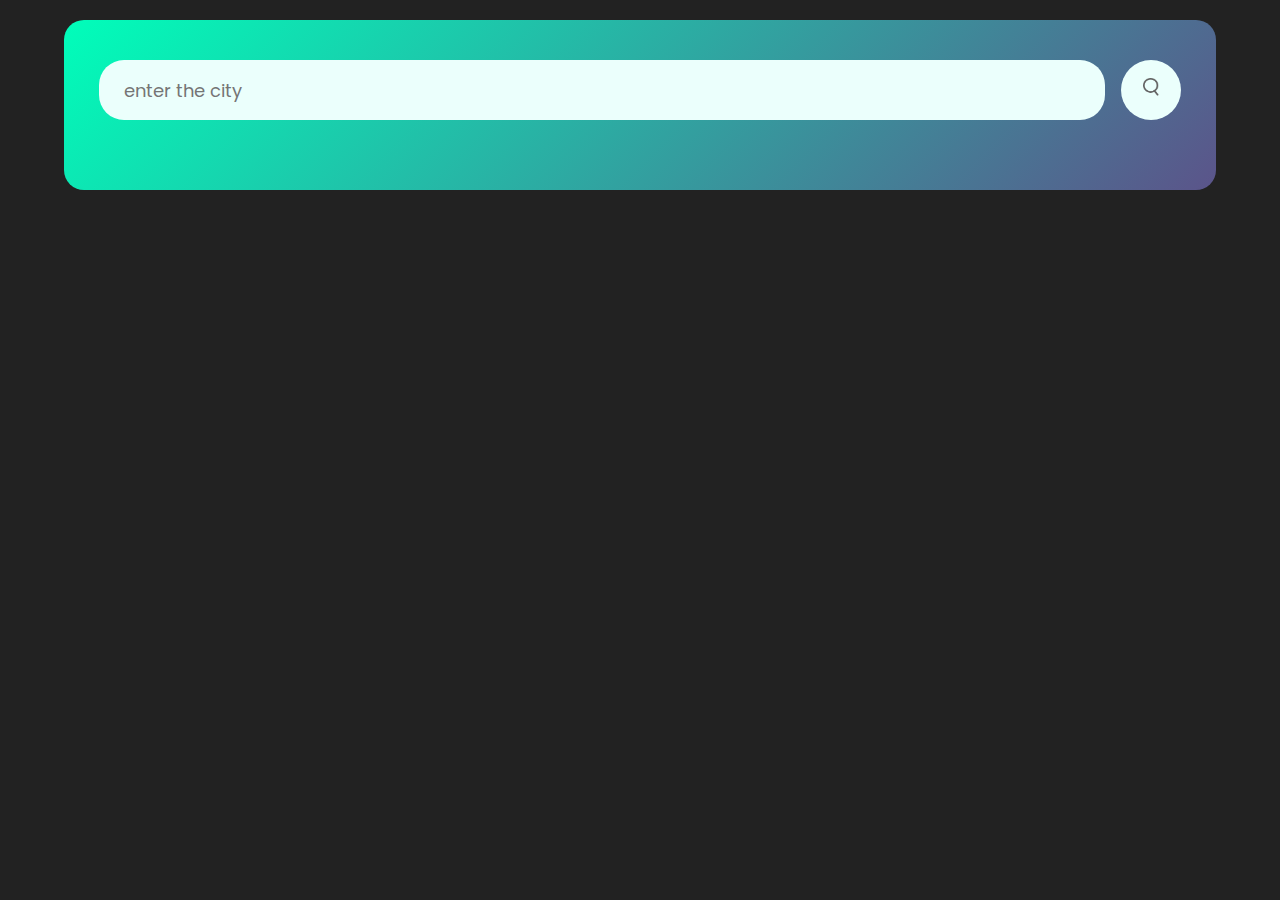
<file: project-01-weather-app-html-css-javascipt/index.html>
<!DOCTYPE html>
<html lang="en">
<head>
    <meta charset="UTF-8">
    <meta name="viewport" content="width=device-width, initial-scale=1.0">
    <title>Weather-App</title>
    <link rel="preconnect" href="https://fonts.googleapis.com">
<link rel="preconnect" href="https://fonts.gstatic.com" crossorigin>
<link href="https://fonts.googleapis.com/css2?family=Poppins:wght@300&family=Roboto:wght@400;700&display=swap" rel="stylesheet">
    <link rel="stylesheet" href="./style.css">
</head>
<body>
<div class="card">
    <div class="serach">
        <input type="text" placeholder="enter the city" id="input" spellcheck="false" >
        <button id="btn"><img src="./images/search.png" alt="" srcset=""></button>
    </div>
    <div class="error">
        <p>Invlid city name</p>
    </div>
    <div class="weather">
        <img src="./images/rain.png" class="weather-icon" alt="weather-icon">
        <h1 class="temp">22°c</h1>
        <h2 class="city">New York</h2>
        <div class="detail">
            <div class="col">
                <img src="./images/humidity.png" class="" alt="" srcset="">
                <div>
                    <p class="Humidity">50%</p>
                    <p>Humidity</p>
                </div>
            </div>
            <div class="col">
                <img src="./images/wind.png" class="" alt="" srcset="">
                <div>
                    <p class="wind">15 Km/h</p>
                    <p>Wind Speed</p>
                </div>
            </div>
            
        </div>
    </div>
</div>
<script src="./script.js" ></script>
</body>
</html>
</file>
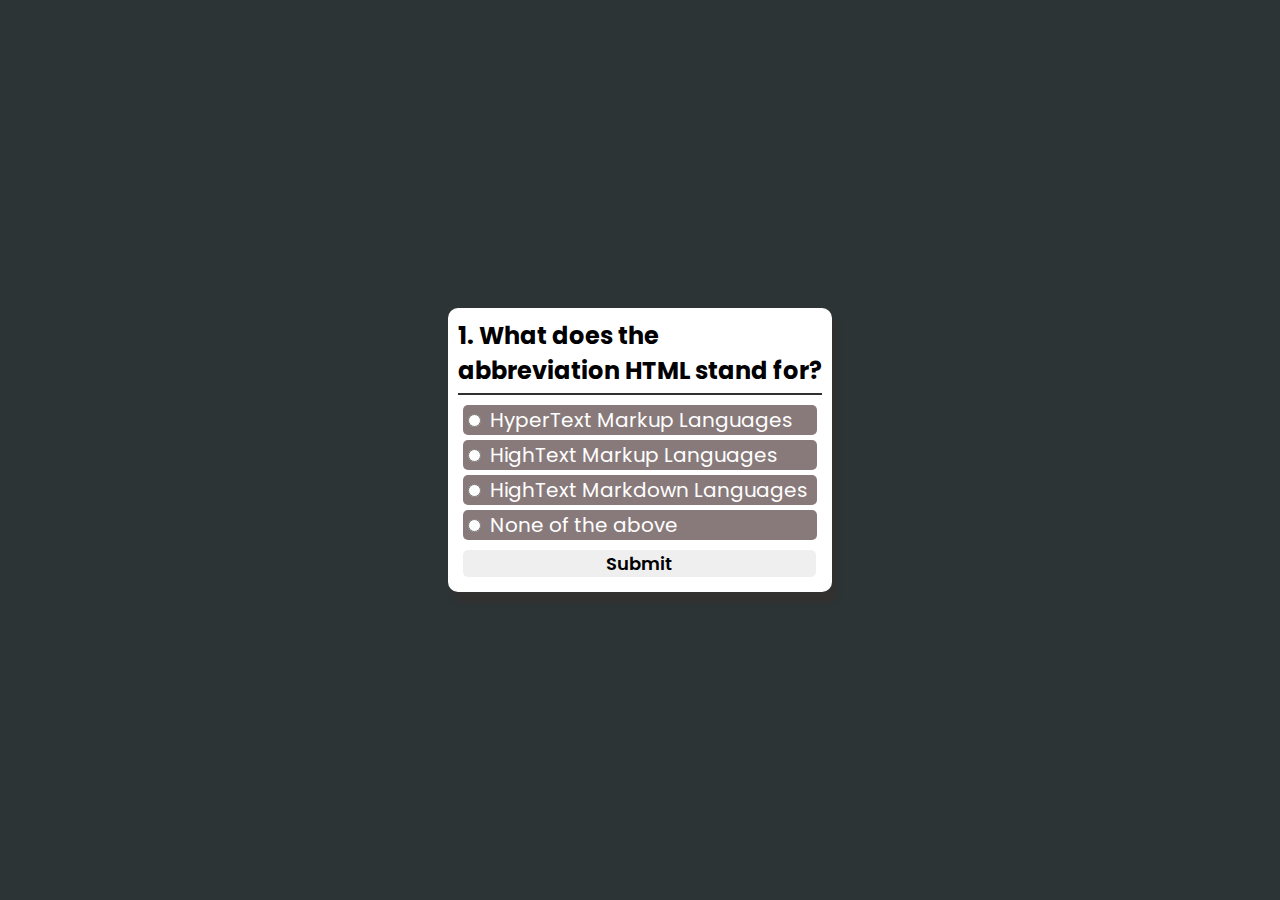
<file: project-03-Quiz-app-html-css-javascript/index.html>
<!DOCTYPE html>
<html lang="en">
<head>
    <meta charset="UTF-8">
    <meta name="viewport" content="width=device-width, initial-scale=1.0">
    <title>Quiz-App</title>
    <link rel="stylesheet" href="./style.css">
</head>
<body>
    <div class="main">
        <div class="box" id="box">
            <h2 id="question">1.Your question goes here?</h2>
            <div class="row">
                <input type="radio" name="option" class="option" id="optionA" value="a">
                <label for="optionA">option a</label>
            </div>
            <div class="row">
                <input type="radio" name="option" class="option" id="optionB" value="b">
                <label for="optionB">option a</label>
            </div>
            <div class="row">
                <input type="radio" name="option" class="option" id="optionC" value="c">
                <label for="optionC">option a</label>
            </div>
            <div class="row">
                <input type="radio" name="option" class="option" id="optionD" value="d">
                <label for="optionD">option a</label>
            </div>
            <button class="btn" onclick="submit()">Submit</button>
            <button class="btn" id="btn" onclick="startQuiz()">Play again</button>
        </div>
    </div>
    <script src="./app.js"></script>
</body>
</html>
</file>
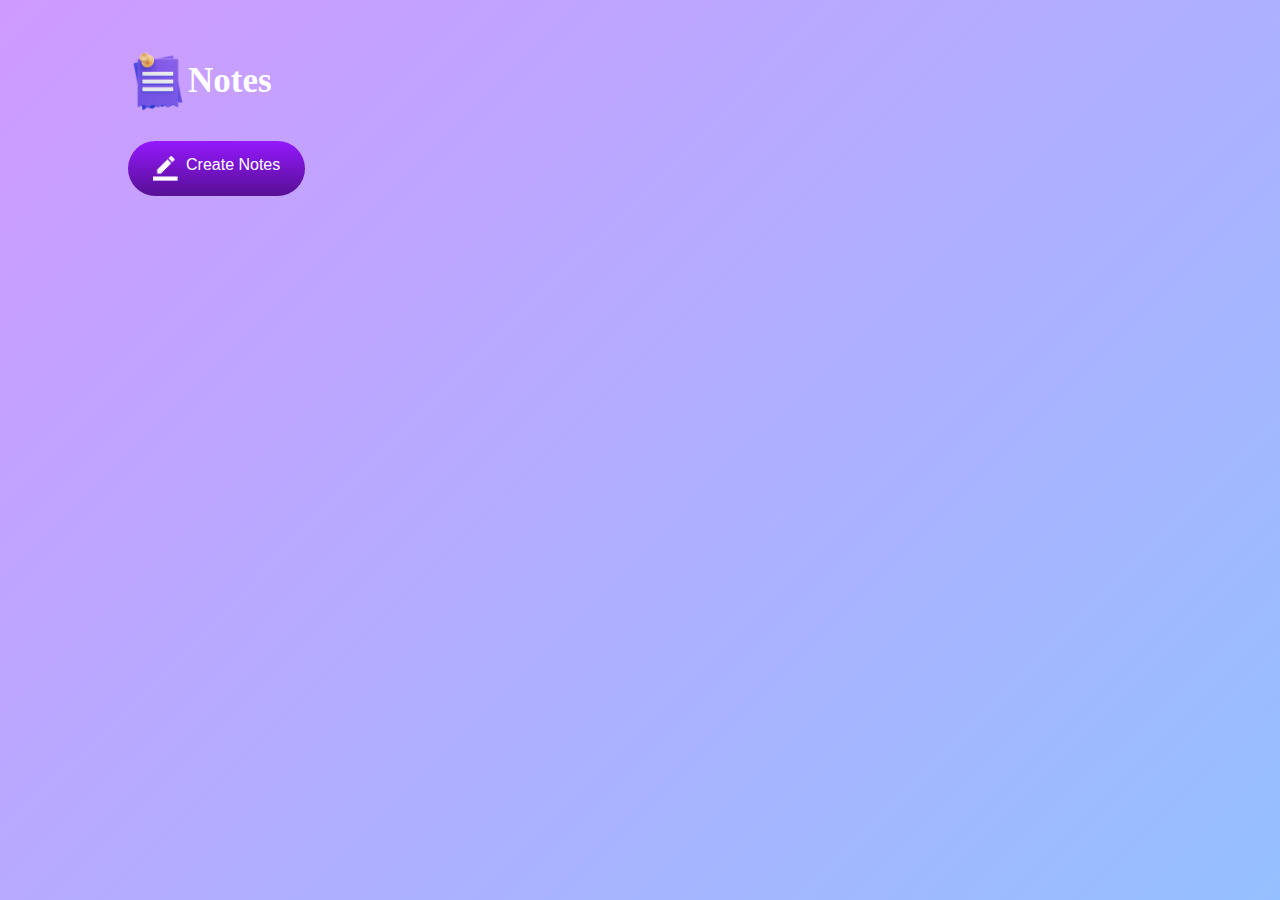
<file: prokect-04-note-making-app/index.html>
<!DOCTYPE html>
<html lang="en">
<head>
    <meta charset="UTF-8">
    <meta name="viewport" content="width=device-width, initial-scale=1.0">
    <title>Document</title>
    <link rel="stylesheet" href="./style.css">
</head>
<body>
    <div class="container">
        <h1><img src="./images/notes.png" srcset=""> Notes</h1>
        <button class="btn"><img src="./images/edit.png"> Create Notes</button>
        <div class="notes-container">
            <!-- <p contenteditable="true" class="input-box">thsi is
                <img src="./images/delete.png" alt="" srcset="">
            </p> -->
        </div>
    </div>
    <script src="./app.js"></script>
</body>
</html>
</file>
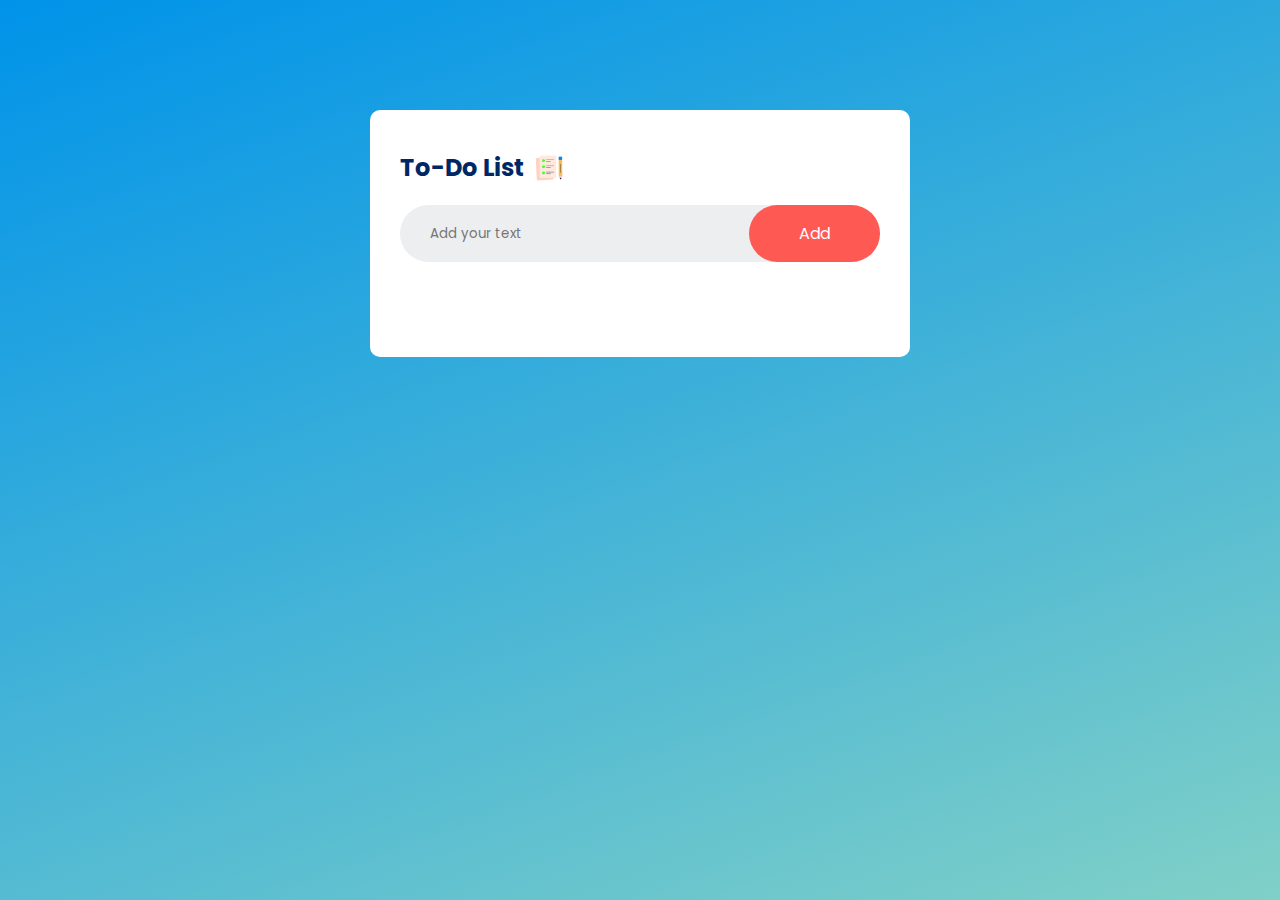
<file: project-02-Todo-app-html-css-javascipt/TODO.html>
<!DOCTYPE html>
<html lang="en">
<head>
    <meta charset="UTF-8">
    <meta name="viewport" content="width=device-width, initial-scale=1.0">
    <title>TODO-App</title>
    <link rel="stylesheet" href="./style.css">
</head>
<body>
    <div class="container">
        <div class="todo-app">
            <h2>To-Do List <img src="./images/icon.png" alt="" srcset=""></h2>
            <div class="row">
                <input type="text" id="input-box" placeholder="Add your text">
                <button onclick="addtask()">Add</button>
            </div>
            <ul id="list-container">
                
            </ul>
        </div>
    </div>
    <script src="./script.js"></script>
</body>
</html>
</file>
<file: project-01-weather-app-html-css-javascipt/style.css>
*{
    margin: 0;
    padding: 0;
    font-family: 'Poppins', sans-serif;
    box-sizing: border-box;
}
body{
    background-color: #222;
}
.card{
    width: 90%;
    min-height: 170px;
    background: linear-gradient(135deg, #00feba, #5b548a);
    color: #fff;
    margin: 20px auto 0;   /*top left-right auto*/
    border-radius: 20px;
    padding: 40px 35px;
    text-align: center;
}
.serach{
    width:100%;
    display: flex;
    align-items: center;
    justify-content: space-between;
}
.serach input{
    border: 0;
    outline: 0;
    background-color: #ebfffc;
    color: #555;
    padding: 10px 25px;
    border-radius: 25px;
    height: 60px;
    flex: 1;
    margin-right: 16px;
    font-size: 18px;
    
}
.serach button{
    border: 0;
    padding: 0;
    background: #ebfffc;
    border-radius:50% ;
    width: 60px;
    height: 60px;
    cursor: pointer;
}
.serach button img{
    width: 16px;
}
.weather-icon{
    width: 170px;
    margin-top: 30px;
}
.weather h1{
    font-size: 80px;
    font-weight: 500;
}
.weather h2{
    font-size: 45px;
    font-weight: 400;
    margin-top: -10px;
}
.detail{
    display: flex;
    align-items: center;
    justify-content: space-between;
    padding: 0px 20px;
    margin-top: 50px;
}
.col{
    display: flex;
    align-items: center;
    text-align: left;
}
.col img{
    width: 40px;
    margin-right: 10px;
}
.Humidity,.wind{
    font-size: 28px;
    margin-top: -6px;
}
.weather{
    display: none;
    animation: animation 5s ;
    transition: 1s;
}
@keyframes animation{
    0%{
        display: none;
    }
    50%{
        display: block;
    }
    100%{
        display: block;
    }
}
.error{
    text-align: left;
    margin-left: 10px;
    margin-top: 10px;
    font-size: 14px;
    display: none;
}
</file>
<file: project-03-Quiz-app-html-css-javascript/style.css>
@import url('https://fonts.googleapis.com/css2?family=Poppins:wght@300;400;500;600&display=swap');
*{
    margin: 0;
    padding: 0;
    box-sizing: border-box;
    font-family: 'Poppins', sans-serif;
}
body{
    background-image: linear-gradient(#2d3436 , #2d3436 0%);
}
.main{
    width: 100vw;
    height: 100vh;
    display: flex;
    justify-content: center;
    align-items: center;
}
.box{
    width: 30%;
    background: #ffffff;
    box-shadow: 5px 10px 5px #333030;
    border-radius: 10px;
    padding: 10px;
}
h2{
    border-bottom: 2px solid #333030;
    padding-bottom: 5px;
    margin-bottom: 10px;
}
.row{
    margin: 5px;
    background: #887a7a;
    padding-left: 5px;
    border-radius: 5px;
}
label{
    font-size: 20px;
    padding: 5px;
    color: #ffffff;
    transition:font-size 0.1s ;
}
label:hover{
    font-size: 22px;
}
.btn{
    font-size: 18px;
    width: 97%;
    margin: 5px;
    border-radius: 5px;
    border: none;
    cursor: pointer;
    padding: 0 15px;
    font-weight: 600;
    transition: all 0.3s;
}
.btn:hover{
    background: #464141;
    color: #ffffff;
}
#btn{
    display:none;
}
</file>
<file: prokect-04-note-making-app/style.css>
* {
    margin: 0;
    padding: 0;
    box-sizing: border-box;
}

.container {
    width: 100%;
    min-height: 100vh;
    background: linear-gradient(135deg, #cf9aff, #95c0ff);
    color: #fff;
    padding-top: 4%;
    padding-left: 10%;
}

.container h1 {
    display: flex;
    align-items: center;
    font-size: 35px;
    font-weight: 600;
}

.container h1 img {
    width: 60px;
}

.container button img {
    width: 25px;
    margin-right: 8px;
}

.container button {
    display: flex;
    background: linear-gradient(#9418fd, #571094);
    color: #fff;
    font-size: 16px;
    border: 0;
    outline: 0;
    border-radius: 40px;
    padding: 15px 25px;
    margin: 30px 0 20px;
    cursor: pointer;
}

.input-box {
    position: relative;
    width: 40vw;
    height: 25vh;
    background: #fff;
    color: #333;
    padding: 20px;
    margin: 20px 0;
    outline: none;
    border-radius: 5px;
}

.input-box img {
    width: 25px;
    position: absolute;
    bottom: 15px;
    right: 15px;
    cursor: pointer;
}

@media (width <=1024px) {
    .input-box {
        width: 80vw;
        height: 40vh;
        margin: auto;
        margin-bottom: 5%;
    }
    .container button{
        padding: 8px 20px;
        margin-left:8%;
    }
    .container{
        padding-left:5% ;
    }
}
</file>
<file: project-02-Todo-app-html-css-javascipt/style.css>
@import url('https://fonts.googleapis.com/css2?family=Poppins:wght@400;700&display=swap');
*{
    margin: 0;
    padding: 0;
    box-sizing: border-box;
    font-family: 'Poppins', sans-serif;
    transition: all 1s ;
}
.container{
    width: 100%;
    min-height: 100vh;
    background-image: linear-gradient(160deg, #0093E9 0%, #80D0C7 100%);
    padding: 10px;
}
.todo-app{
    width: 100%;
    max-width: 540px;
    background: #fff;
    margin:100px auto 20px ;
    padding: 40px 30px 70px;
    border-radius: 10px;
}
.todo-app h2{
    color: #002765;
    display: flex;
    align-items: center;
    margin-bottom: 20px;
}
.todo-app h2 img {
    width: 30px;
    margin-left: 10px;
}
.row{
    display: flex;
    align-items: center;
    justify-content: space-between;
    background: #edeef0;
    padding-left: 20px;
    border-radius: 30px;
    margin-bottom: 25px;
}
input{
    flex: 1;
    border: none;
    outline: none;
    background: transparent;
    padding: 10px;
    font-weight: 14px;
}
button{
    border: none;
    outline: none;
    padding: 16px 50px;
    background: #ff5954;
    color: #fff;
    font-size: 16px;
    cursor: pointer;
    border-radius: 40px;
}
ul li{
    list-style: none;
    font-size: 17px;
    padding: 12px 8px 12px 50px;
    user-select: none;
    cursor: pointer;
    position: relative;
}
ul li::before{
    content: '';
    position: absolute;
    height: 28px;
    width: 28px;
    border-radius: 50%;
    background-image: url("./images/unchecked.png");
    background-size: cover;
    background-position: center;
    top: 12px;
    left: 8px;
}
ul li.checked{
    color: #555;
    text-decoration: line-through;
}
ul li.checked::before{
    background-image: url("./images/checked.png");
}
ul li span{
    position: absolute;
    right: 0px;
    top: 5px;
    width: 40px;
    height: 40px;
    font-size: 22px;
    color: #555;
    line-height: 40px;
    text-align: center;
    border-radius: 50%;
}
ul li span:hover{
    background: #edeef0;

}
</file>
